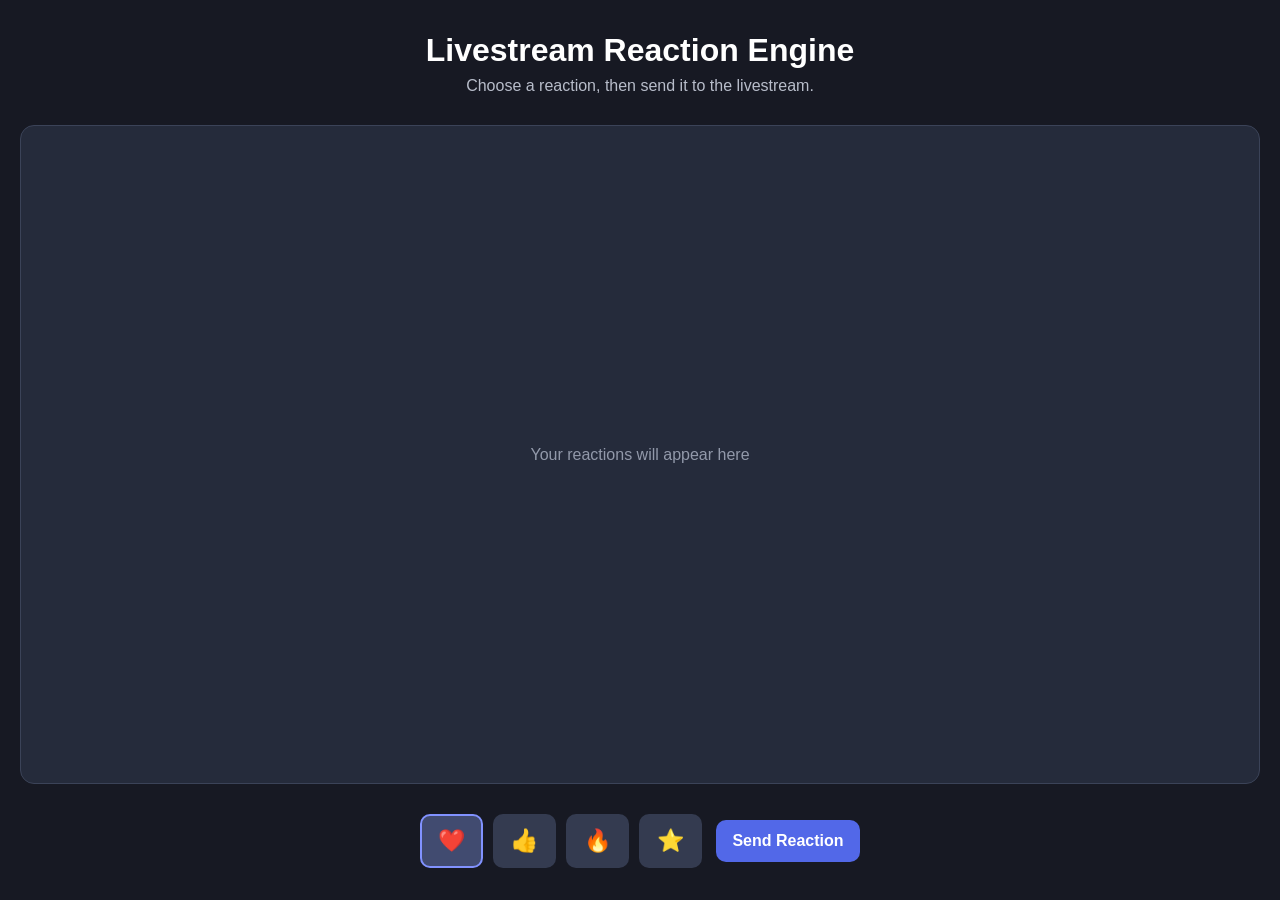
<file: index.html>
<!DOCTYPE html>
<html lang="en">
<head>
    <meta charset="UTF-8">
    <meta name="viewport" content="width=device-width, initial-scale=1.0">
    <title>Livestream Reaction Engine - Phase 1</title>
    <link rel="stylesheet" href="style.css">
</head>
<body>

    <div class="app-container">

        <header>
            <h1>Livestream Reaction Engine</h1>
            <p>Choose a reaction, then send it to the livestream.</p>
        </header>

        <!-- Floating reactions will be created inside this area. -->
        <main class="reaction-stage" id="reactionStage">
            <div class="stage-message" id="stageMessage">
                Your reactions will appear here
            </div>
        </main>

        <section class="control-bar">
            <div class="reaction-buttons" aria-label="Choose a reaction">
                <button class="reaction-choice selected" data-emoji="❤️" aria-label="Heart" aria-pressed="true">❤️</button>
                <button class="reaction-choice" data-emoji="👍" aria-label="Like" aria-pressed="false">👍</button>
                <button class="reaction-choice" data-emoji="🔥" aria-label="Fire" aria-pressed="false">🔥</button>
                <button class="reaction-choice" data-emoji="⭐" aria-label="Star" aria-pressed="false">⭐</button>
            </div>

            <button class="send-button" id="sendButton">Send Reaction</button>
        </section>

    </div>

    <script src="script.js"></script>
</body>
</html>
</file>
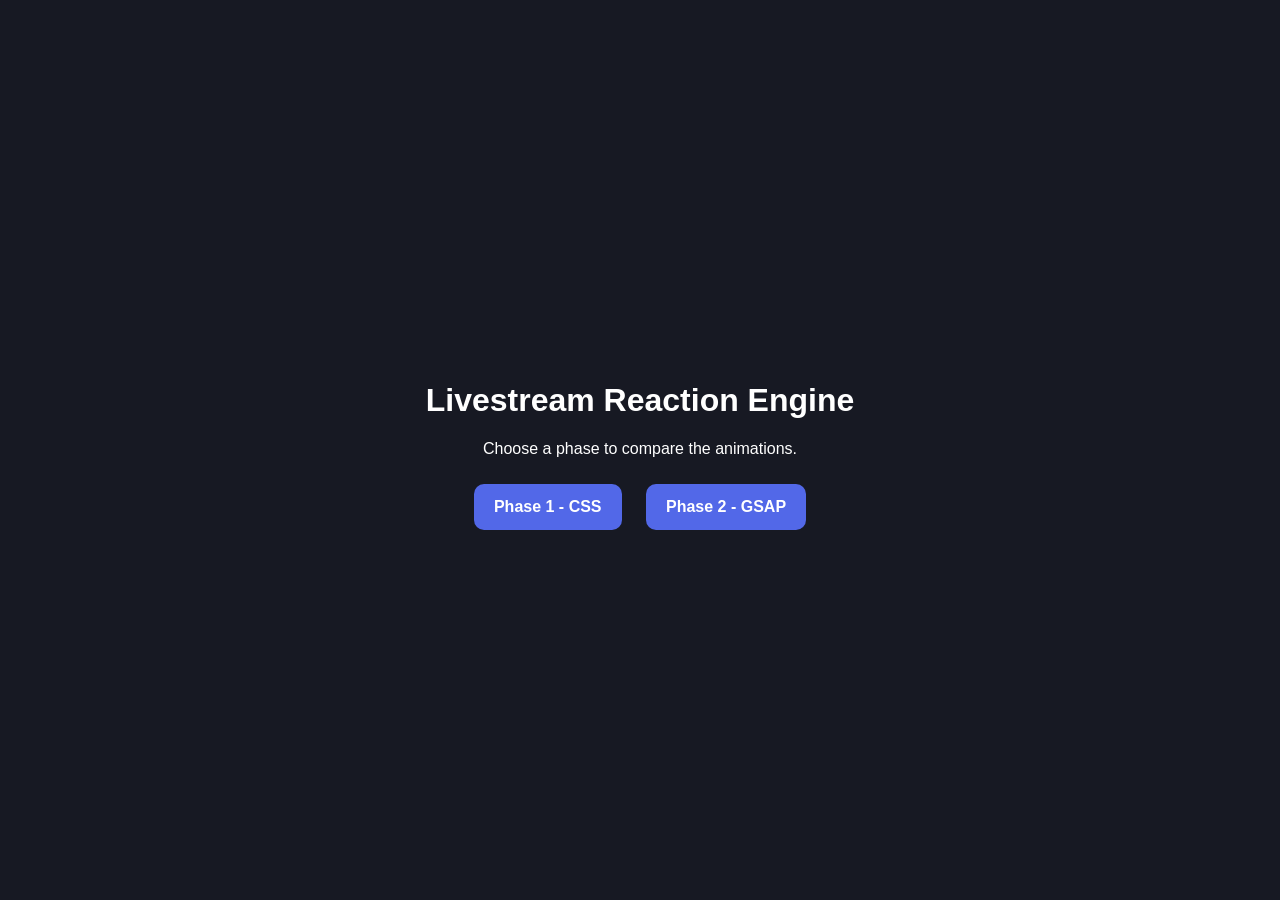
<file: docs/index.html>
<!DOCTYPE html>
<html lang="en">
<head>
    <meta charset="UTF-8">
    <meta name="viewport" content="width=device-width, initial-scale=1.0">
    <title>Livestream Reaction Engine</title>
    <style>
        body {
            min-height: 100vh;
            margin: 0;
            display: grid;
            place-items: center;
            font-family: Arial, sans-serif;
            background: #171923;
            color: white;
        }
        main {
            text-align: center;
        }
        a {
            display: inline-block;
            margin: 10px;
            padding: 14px 20px;
            border-radius: 10px;
            background: #5268e8;
            color: white;
            font-weight: bold;
            text-decoration: none;
        }
    </style>
</head>
<body>
    <main>
        <h1>Livestream Reaction Engine</h1>
        <p>Choose a phase to compare the animations.</p>
        <a href="phase1/">Phase 1 - CSS</a>
        <a href="phase2/">Phase 2 - GSAP</a>
    </main>
</body>
</html>
</file>
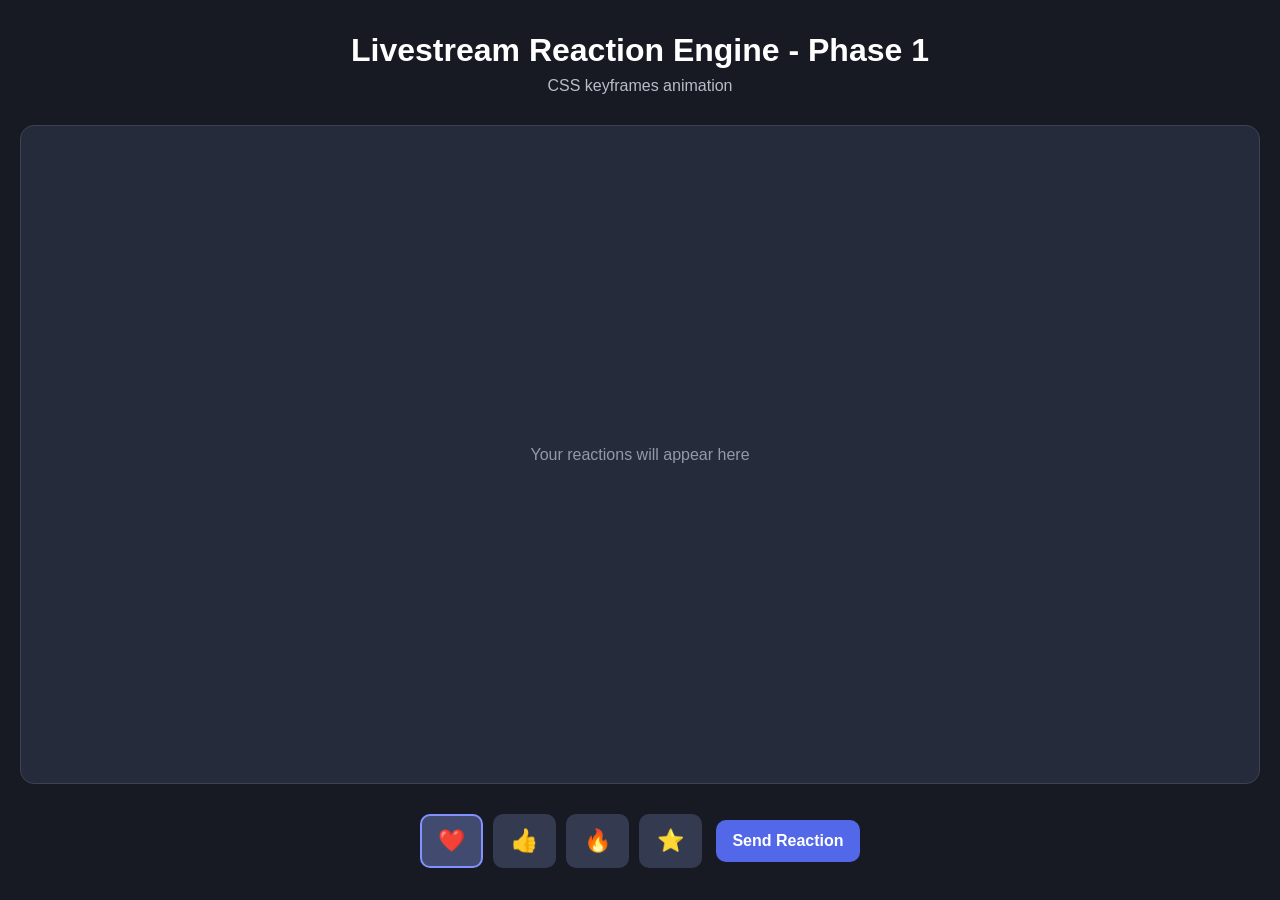
<file: docs/phase1/index.html>
<!DOCTYPE html>
<html lang="en">
<head>
    <meta charset="UTF-8">
    <meta name="viewport" content="width=device-width, initial-scale=1.0">
    <title>Livestream Reaction Engine - Phase 1</title>
    <link rel="stylesheet" href="style.css">
</head>
<body>
    <div class="app-container">
        <header>
            <h1>Livestream Reaction Engine - Phase 1</h1>
            <p>CSS keyframes animation</p>
        </header>

        <main class="reaction-stage" id="reactionStage">
            <div class="stage-message" id="stageMessage">
                Your reactions will appear here
            </div>
        </main>

        <section class="control-bar">
            <div class="reaction-buttons" aria-label="Choose a reaction">
                <button class="reaction-choice selected" data-emoji="❤️" aria-label="Heart" aria-pressed="true">❤️</button>
                <button class="reaction-choice" data-emoji="👍" aria-label="Like" aria-pressed="false">👍</button>
                <button class="reaction-choice" data-emoji="🔥" aria-label="Fire" aria-pressed="false">🔥</button>
                <button class="reaction-choice" data-emoji="⭐" aria-label="Star" aria-pressed="false">⭐</button>
            </div>
            <button class="send-button" id="sendButton">Send Reaction</button>
        </section>
    </div>

    <script src="script.js"></script>
</body>
</html>
</file>
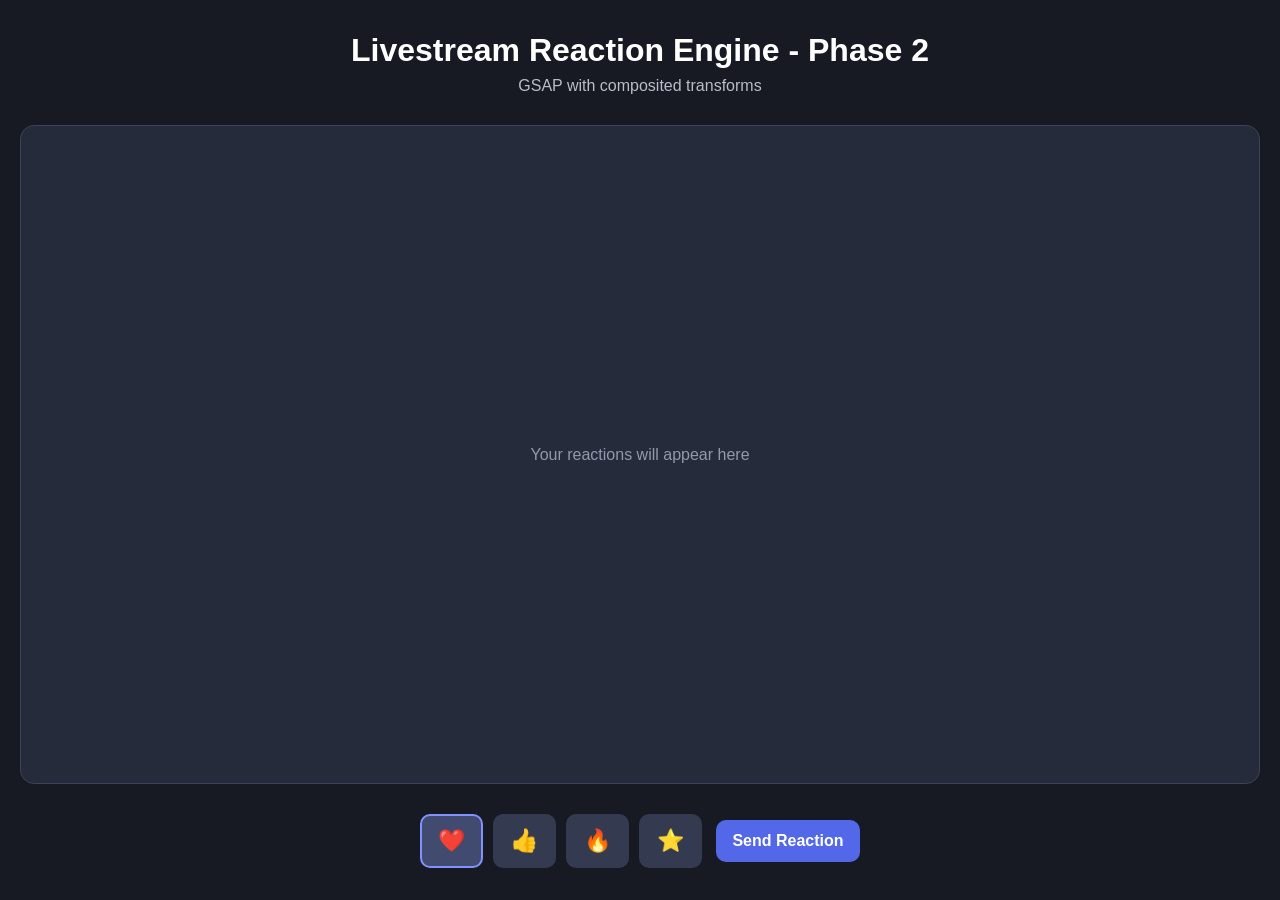
<file: docs/phase2/index.html>
<!DOCTYPE html>
<html lang="en">
<head>
    <meta charset="UTF-8">
    <meta name="viewport" content="width=device-width, initial-scale=1.0">
    <title>Livestream Reaction Engine - Phase 2</title>
    <link rel="stylesheet" href="style.css">
</head>
<body>
    <div class="app-container">
        <header>
            <h1>Livestream Reaction Engine - Phase 2</h1>
            <p>GSAP with composited transforms</p>
        </header>

        <main class="reaction-stage" id="reactionStage">
            <div class="stage-message" id="stageMessage">
                Your reactions will appear here
            </div>
        </main>

        <section class="control-bar">
            <div class="reaction-buttons" aria-label="Choose a reaction">
                <button class="reaction-choice selected" data-emoji="❤️" aria-label="Heart" aria-pressed="true">❤️</button>
                <button class="reaction-choice" data-emoji="👍" aria-label="Like" aria-pressed="false">👍</button>
                <button class="reaction-choice" data-emoji="🔥" aria-label="Fire" aria-pressed="false">🔥</button>
                <button class="reaction-choice" data-emoji="⭐" aria-label="Star" aria-pressed="false">⭐</button>
            </div>
            <button class="send-button" id="sendButton">Send Reaction</button>
        </section>
    </div>

    <script src="https://cdn.jsdelivr.net/npm/gsap@3.12.5/dist/gsap.min.js"></script>
    <script src="script.js"></script>
</body>
</html>
</file>
<file: style.css>
/* Apply predictable sizing to every element. */
* {
    box-sizing: border-box;
}

/* Basic page appearance. */
body {
    margin: 0;
    font-family: Arial, sans-serif;
    background-color: #171923;
    color: white;
}

/* Arrange the header, reaction stage and controls vertically. */
.app-container {
    min-height: 100vh;
    display: flex;
    flex-direction: column;
    padding: 20px;
}

/* Page heading. */
header {
    text-align: center;
    padding: 12px;
}

header h1 {
    margin: 0 0 8px;
}

header p {
    margin: 0;
    color: #b8bdca;
}

/* The area where floating reactions appear. */
.reaction-stage {
    position: relative;
    flex: 1;
    min-height: 350px;
    margin: 18px 0;
    background-color: #252b3b;
    border: 1px solid #3b4358;
    border-radius: 14px;

    /* Hide reactions after they move outside this area. */
    overflow: hidden;
}

/* Message shown before the first reaction is sent. */
.stage-message {
    position: absolute;
    top: 50%;
    left: 50%;
    transform: translate(-50%, -50%);
    color: #9299aa;
    pointer-events: none;
}

/* Place the controls in one horizontal row. */
.control-bar {
    display: flex;
    justify-content: center;
    align-items: center;
    flex-wrap: wrap;
    gap: 14px;
    padding: 12px;
}

/* Arrange the four emoji buttons horizontally. */
.reaction-buttons {
    display: flex;
    gap: 10px;
}

/* General button appearance. */
button {
    border: none;
    border-radius: 10px;
    padding: 12px 16px;
    font-size: 22px;
    cursor: pointer;
}

/* Highlight the currently selected emoji. */
.reaction-choice {
    background-color: #343b50;
    border: 2px solid transparent;
}

.reaction-choice.selected {
    border-color: #8192ff;
    background-color: #414b70;
}

/* Small visual effect when the mouse is over a button. */
button:hover {
    filter: brightness(1.15);
}

/* The main Send Reaction button. */
.send-button {
    background-color: #5268e8;
    color: white;
    font-size: 16px;
    font-weight: bold;
}

/*
   Each reaction gets this class when JavaScript creates it.
   The animation uses bottom, left and font-size deliberately.
*/
.floating-reaction {
    position: absolute;
    bottom: 0;
    left: var(--start-x);

    font-size: 28px;
    line-height: 1;
    pointer-events: none;

    animation: floatUp 3s ease-out forwards;
}

/* Phase 1 animation: these are layout/geometry properties. */
@keyframes floatUp {
    0% {
        bottom: 0;
        left: var(--start-x);
        font-size: 28px;
        opacity: 1;
    }

    25% {
        bottom: 25%;
        left: calc(var(--start-x) + var(--drift));
        font-size: 33px;
        opacity: 1;
    }

    50% {
        bottom: 50%;
        left: calc(var(--start-x) - var(--drift));
        font-size: 38px;
        opacity: 1;
    }

    75% {
        bottom: 75%;
        left: calc(var(--start-x) + var(--drift));
        font-size: 36px;
        opacity: 0.6;
    }

    85% {
        bottom: 85%;
        left: var(--start-x);
        font-size: 34px;
        opacity: 0;
    }

    100% {
        bottom: 100%;
        left: var(--start-x);
        font-size: 34px;
        opacity: 0;
    }
}

/* Make the controls fit smaller screens too. */
@media (max-width: 520px) {
    .app-container {
        padding: 12px;
    }

    .control-bar {
        gap: 10px;
    }

    button {
        padding: 10px 12px;
    }

    .send-button {
        font-size: 14px;
    }
}
</file>
<file: docs/phase1/style.css>
* {
    box-sizing: border-box;
}

body {
    margin: 0;
    font-family: Arial, sans-serif;
    background-color: #171923;
    color: white;
}

.app-container {
    min-height: 100vh;
    display: flex;
    flex-direction: column;
    padding: 20px;
}

header {
    text-align: center;
    padding: 12px;
}

header h1 {
    margin: 0 0 8px;
}

header p {
    margin: 0;
    color: #b8bdca;
}

.reaction-stage {
    position: relative;
    flex: 1;
    min-height: 350px;
    margin: 18px 0;
    background-color: #252b3b;
    border: 1px solid #3b4358;
    border-radius: 14px;
    overflow: hidden;
}

.stage-message {
    position: absolute;
    top: 50%;
    left: 50%;
    transform: translate(-50%, -50%);
    color: #9299aa;
    pointer-events: none;
}

.control-bar {
    display: flex;
    justify-content: center;
    align-items: center;
    flex-wrap: wrap;
    gap: 14px;
    padding: 12px;
}

.reaction-buttons {
    display: flex;
    gap: 10px;
}

button {
    border: none;
    border-radius: 10px;
    padding: 12px 16px;
    font-size: 22px;
    cursor: pointer;
}

.reaction-choice {
    background-color: #343b50;
    border: 2px solid transparent;
}

.reaction-choice.selected {
    border-color: #8192ff;
    background-color: #414b70;
}

button:hover {
    filter: brightness(1.15);
}

.send-button {
    background-color: #5268e8;
    color: white;
    font-size: 16px;
    font-weight: bold;
}

.floating-reaction {
    position: absolute;
    bottom: 0;
    left: var(--start-x);
    font-size: 28px;
    line-height: 1;
    pointer-events: none;
    animation: floatUp 3s ease-out forwards;
}

@keyframes floatUp {
    0% {
        bottom: 0;
        left: var(--start-x);
        font-size: 28px;
        opacity: 1;
    }
    25% {
        bottom: 25%;
        left: calc(var(--start-x) + var(--drift));
        font-size: 33px;
        opacity: 1;
    }
    50% {
        bottom: 50%;
        left: calc(var(--start-x) - var(--drift));
        font-size: 38px;
        opacity: 1;
    }
    75% {
        bottom: 75%;
        left: calc(var(--start-x) + var(--drift));
        font-size: 36px;
        opacity: 0.6;
    }
    100% {
        bottom: 100%;
        left: var(--start-x);
        font-size: 34px;
        opacity: 0;
    }
}

@media (max-width: 520px) {
    .app-container {
        padding: 12px;
    }

    .control-bar {
        gap: 10px;
    }

    button {
        padding: 10px 12px;
    }

    .send-button {
        font-size: 14px;
    }
}
</file>
<file: docs/phase2/style.css>
* {
    box-sizing: border-box;
}

body {
    margin: 0;
    font-family: Arial, sans-serif;
    background-color: #171923;
    color: white;
}

.app-container {
    min-height: 100vh;
    display: flex;
    flex-direction: column;
    padding: 20px;
}

header {
    text-align: center;
    padding: 12px;
}

header h1 {
    margin: 0 0 8px;
}

header p {
    margin: 0;
    color: #b8bdca;
}

.reaction-stage {
    position: relative;
    flex: 1;
    min-height: 350px;
    margin: 18px 0;
    background-color: #252b3b;
    border: 1px solid #3b4358;
    border-radius: 14px;
    overflow: hidden;
}

.stage-message {
    position: absolute;
    top: 50%;
    left: 50%;
    transform: translate(-50%, -50%);
    color: #9299aa;
    pointer-events: none;
}

.control-bar {
    display: flex;
    justify-content: center;
    align-items: center;
    flex-wrap: wrap;
    gap: 14px;
    padding: 12px;
}

.reaction-buttons {
    display: flex;
    gap: 10px;
}

button {
    border: none;
    border-radius: 10px;
    padding: 12px 16px;
    font-size: 22px;
    cursor: pointer;
}

.reaction-choice {
    background-color: #343b50;
    border: 2px solid transparent;
}

.reaction-choice.selected {
    border-color: #8192ff;
    background-color: #414b70;
}

button:hover {
    filter: brightness(1.15);
}

.send-button {
    background-color: #5268e8;
    color: white;
    font-size: 16px;
    font-weight: bold;
}

.floating-reaction {
    position: absolute;
    bottom: 0;
    left: 0;
    font-size: 28px;
    line-height: 1;
    pointer-events: none;
}

@media (max-width: 520px) {
    .app-container {
        padding: 12px;
    }

    .control-bar {
        gap: 10px;
    }

    button {
        padding: 10px 12px;
    }

    .send-button {
        font-size: 14px;
    }
}
</file>
